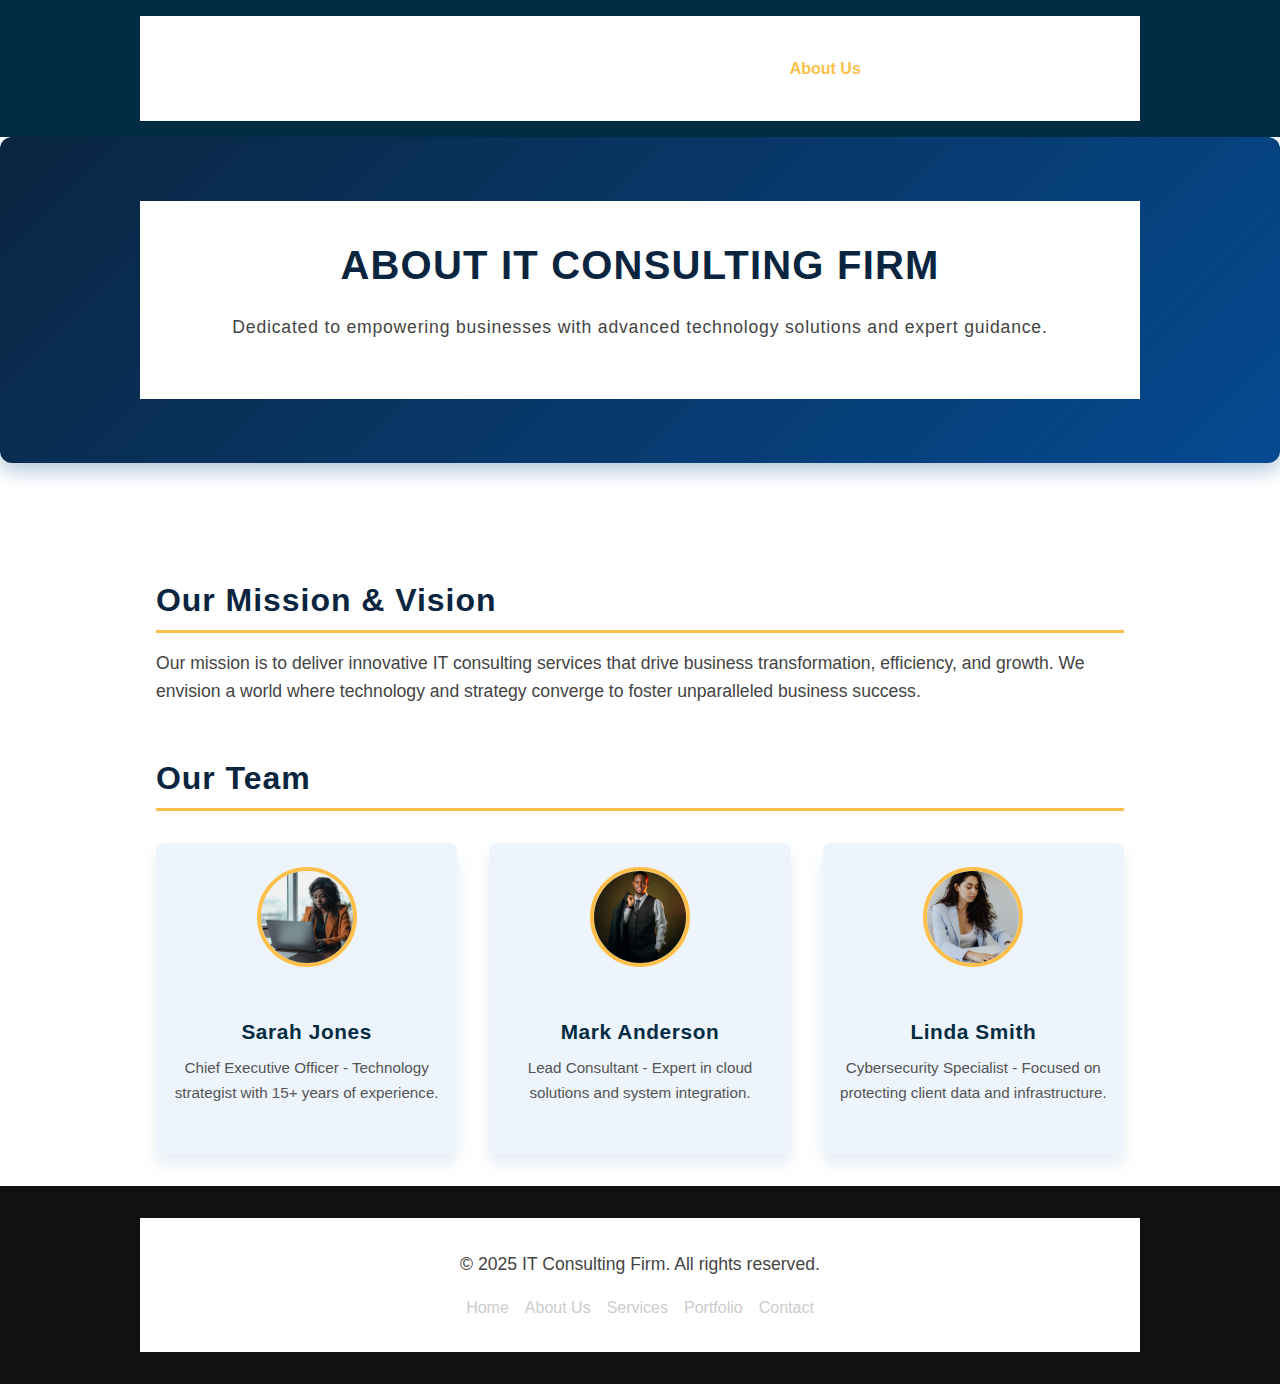
<file: about.html>
<!DOCTYPE html>
<html lang="en">
<head>
  <meta charset="UTF-8" />
  <meta name="viewport" content="width=device-width, initial-scale=1" />
  <title>About Us - IT Consulting Firm</title>
  <link rel="stylesheet" href="css/style.css" />
  <script defer src="js/script.js"></script>
</head>
<body>

<header class="site-header">
  <div class="container">
    <div class="logo"><a href="index.html">IT Consulting</a></div>
    <nav class="site-nav" role="navigation" aria-label="Main Navigation">
      <ul>
        <li><a href="index.html">Home</a></li>
        <li><a href="about.html" class="active" aria-current="page">About Us</a></li>
        <li><a href="services.html">Services</a></li>
        <li><a href="portfolio.html">Portfolio</a></li>
        <li><a href="contact.html">Contact</a></li>
      </ul>
    </nav>
    <button class="menu-toggle" aria-label="Open menu">&#9776;</button>
  </div>
</header>

<main>
  <section class="about-hero">
    <div class="container">
      <h1>ABOUT IT CONSULTING FIRM</h1>
      <p>Dedicated to empowering businesses with advanced technology solutions and expert guidance.</p>
    </div>
  </section>

  <section class="company-info container">
    <h2>Our Mission &amp; Vision</h2>
    <p>
      Our mission is to deliver innovative IT consulting services that drive business transformation, efficiency, and growth.
      We envision a world where technology and strategy converge to foster unparalleled business success.
    </p>

    <h2>Our Team</h2>
    <div class="team-members">
      <article class="team-member">
        <figure>
          <img src="images/pexels-tima-miroshnichenko-5717204.jpg" alt="Portrait of Sarah Jones, CEO" width="200" height="200" loading="lazy" />
          <figcaption>
            <h3>Sarah Jones</h3>
            <p>Chief Executive Officer - Technology strategist with 15+ years of experience.</p>
          </figcaption>
        </figure>
      </article>
      <article class="team-member">
        <figure>
          <img src="images/pexels-ab-pixels-ng-33844621.jpg" alt="Portrait of Mark Anderson, Lead Consultant" width="200" height="200" loading="lazy" />
          <figcaption>
            <h3>Mark Anderson</h3>
            <p>Lead Consultant - Expert in cloud solutions and system integration.</p>
          </figcaption>
        </figure>
      </article>
      <article class="team-member">
        <figure>
          <img src="images/pexels-karolina-grabowska-8528600.jpg" alt="Portrait of Linda Smith, Security Specialist" width="200" height="200" loading="lazy" />
          <figcaption>
            <h3>Linda Smith</h3>
            <p>Cybersecurity Specialist - Focused on protecting client data and infrastructure.</p>
          </figcaption>
        </figure>
      </article>
    </div>
  </section>
</main>

<footer class="site-footer">
  <div class="container">
    <p>&copy; 2025 IT Consulting Firm. All rights reserved.</p>
    <nav class="footer-nav" role="navigation" aria-label="Footer Navigation">
      <ul>
        <li><a href="index.html">Home</a></li>
        <li><a href="about.html" aria-current="page">About Us</a></li>
        <li><a href="services.html">Services</a></li>
        <li><a href="portfolio.html">Portfolio</a></li>
        <li><a href="contact.html">Contact</a></li>
      </ul>
    </nav>
  </div>
</footer>

</body>
</html>
</file>
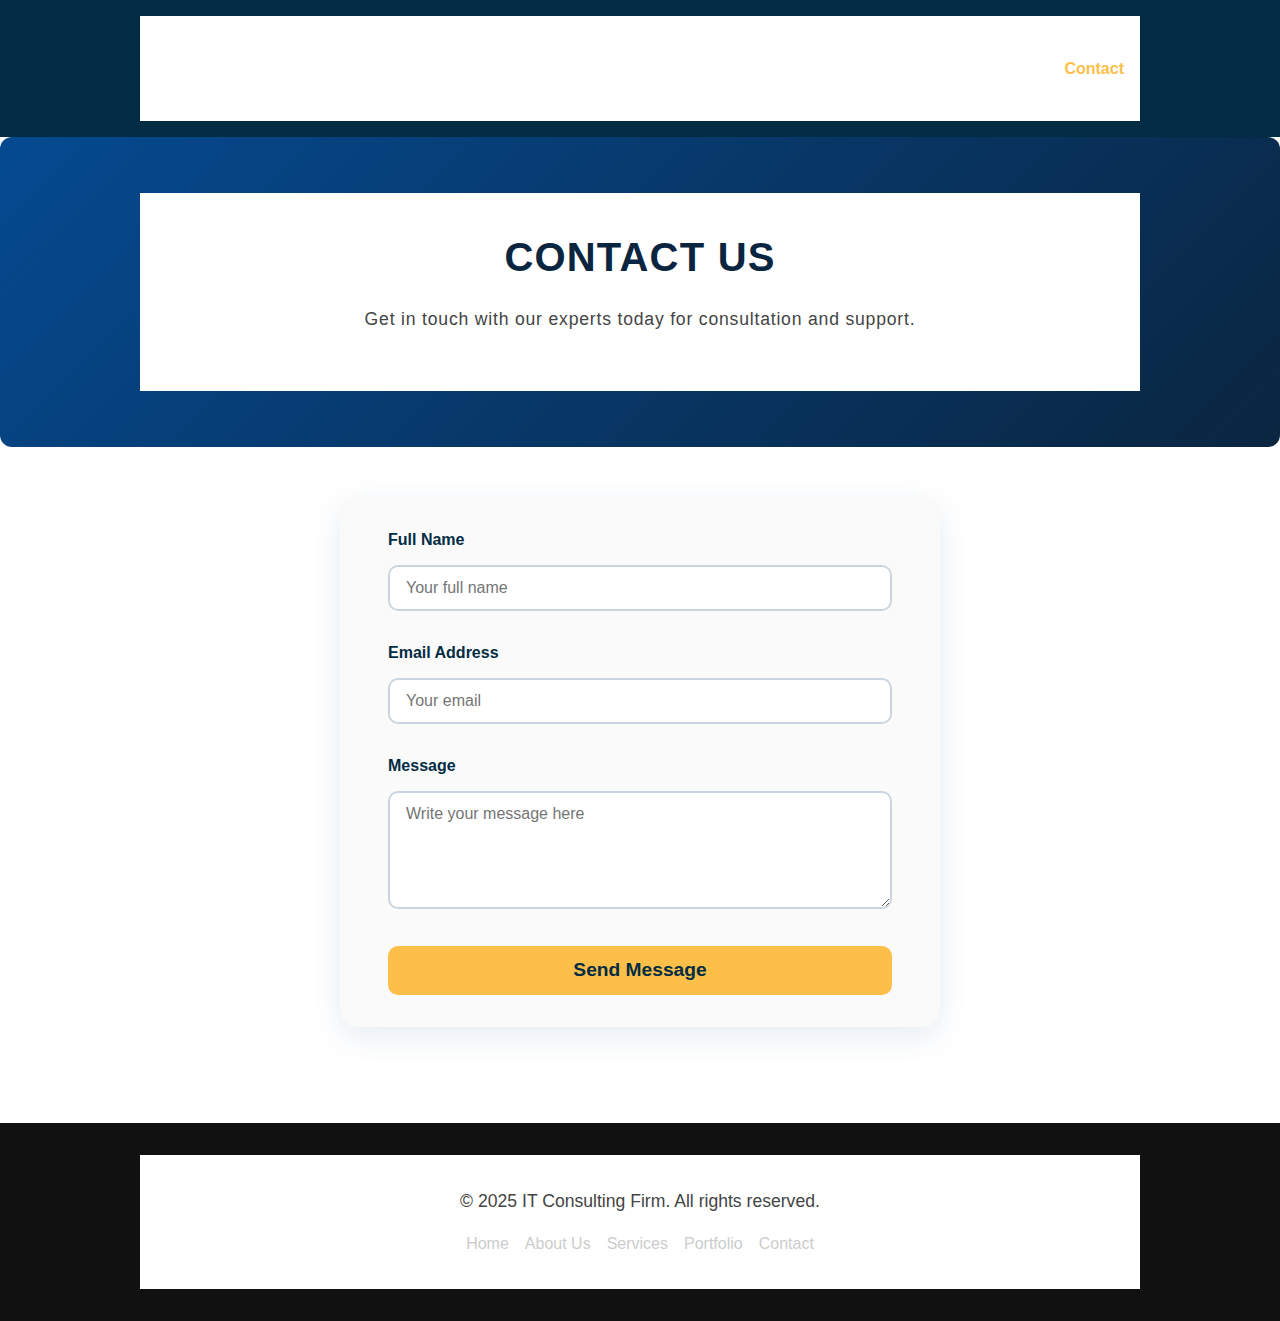
<file: contact.html>
<!DOCTYPE html>
<html lang="en">
<head>
<meta charset="UTF-8" />
<meta name="viewport" content="width=device-width, initial-scale=1" />
<title>Contact - IT Consulting Firm</title>
<link rel="stylesheet" href="css/style.css" />
<script defer src="js/script.js"></script>
</head>
<body>

<header class="site-header">
  <div class="container">
    <div class="logo"><a href="index.html">IT Consulting</a></div>
    <nav class="site-nav">
      <ul>
        <li><a href="index.html">Home</a></li>
        <li><a href="about.html">About Us</a></li>
        <li><a href="services.html">Services</a></li>
        <li><a href="portfolio.html">Portfolio</a></li>
        <li><a href="contact.html" class="active">Contact</a></li>
      </ul>
    </nav>
    <button class="menu-toggle" aria-label="Open menu">&#9776;</button>
  </div>
</header>

<main>
  <section class="contact-hero">
    <div class="container">
      <h1>CONTACT US</h1>
      <p>Get in touch with our experts today for consultation and support.</p>
    </div>
  </section>

  <section class="contact-form container">
    <form id="contactForm" action="#" method="POST" novalidate>
      <div class="form-group">
        <label for="name">Full Name</label>
        <input type="text" id="name" name="name" required placeholder="Your full name" />
      </div>
      <div class="form-group">
        <label for="email">Email Address</label>
        <input type="email" id="email" name="email" required placeholder="Your email" />
      </div>
      <div class="form-group">
        <label for="message">Message</label>
        <textarea id="message" name="message" rows="5" required placeholder="Write your message here"></textarea>
      </div>
      <button type="submit" class="btn">Send Message</button>
    </form>
  </section>
</main>

<footer class="site-footer">
  <div class="container">
    <p>&copy; 2025 IT Consulting Firm. All rights reserved.</p>
    <nav class="footer-nav">
      <ul>
        <li><a href="index.html">Home</a></li>
        <li><a href="about.html">About Us</a></li>
        <li><a href="services.html">Services</a></li>
        <li><a href="portfolio.html">Portfolio</a></li>
        <li><a href="contact.html">Contact</a></li>
      </ul>
    </nav>
  </div>
</footer>

<script>
  // Basic form validation
  const form = document.getElementById('contactForm');
  form.addEventListener('submit', e => {
    if(!form.checkValidity()) {
      e.preventDefault();
      alert('Please fill out all required fields correctly.');
    }
  });
</script>

</body>
</html>
</file>
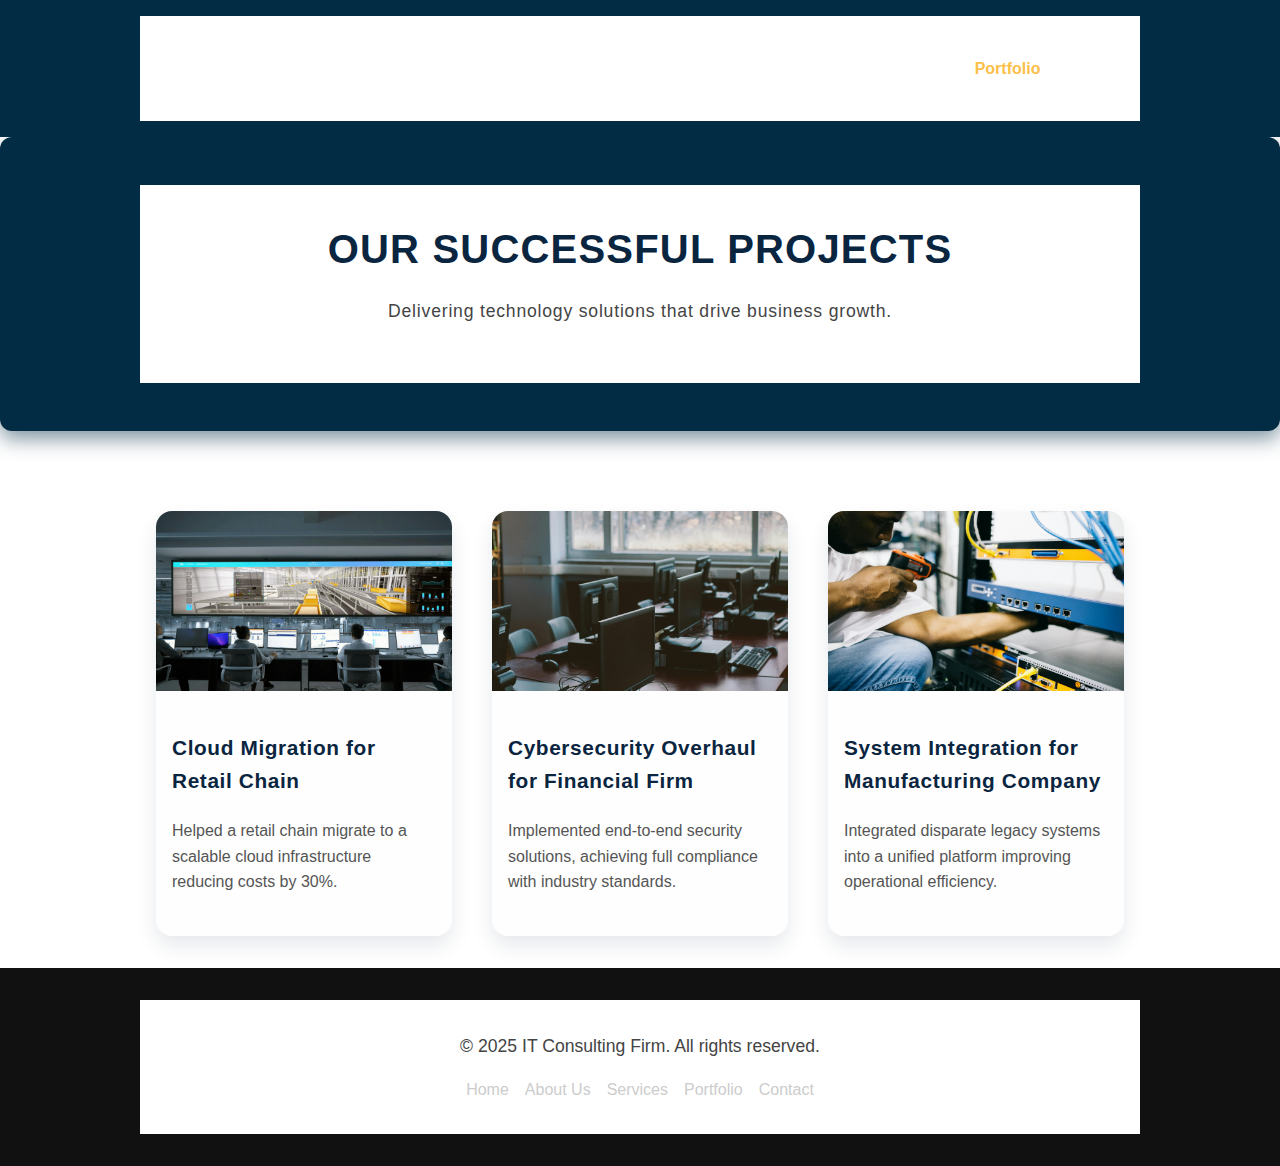
<file: portfolio.html>
<!DOCTYPE html>
<html lang="en">
<head>
<meta charset="UTF-8" />
<meta name="viewport" content="width=device-width, initial-scale=1" />
<title>Portfolio - IT Consulting Firm</title>
<link rel="stylesheet" href="css/style.css" />
<script defer src="js/script.js"></script>
</head>
<body>

<header class="site-header">
  <div class="container">
    <div class="logo"><a href="index.html">IT Consulting</a></div>
    <nav class="site-nav">
      <ul>
        <li><a href="index.html">Home</a></li>
        <li><a href="about.html">About Us</a></li>
        <li><a href="services.html">Services</a></li>
        <li><a href="portfolio.html" class="active">Portfolio</a></li>
        <li><a href="contact.html">Contact</a></li>
      </ul>
    </nav>
    <button class="menu-toggle" aria-label="Open menu">&#9776;</button>
  </div>
</header>

<main>
  <section class="portfolio-hero">
    <div class="container">
      <h1>OUR SUCCESSFUL PROJECTS</h1>
      <p>Delivering technology solutions that drive business growth.</p>
    </div>
  </section>

  <section class="portfolio-gallery container">
    <article class="portfolio-item">
      <img src="images/pexels-hyundaimotorgroup-19317897.jpg" alt="Project 1: Cloud Migration" />
      <h3>Cloud Migration for Retail Chain</h3>
      <p>Helped a retail chain migrate to a scalable cloud infrastructure reducing costs by 30%.</p>
    </article>
    <article class="portfolio-item">
      <img src="images/pexels-polina-zimmerman-3747481.jpg" alt="Project 2: Cybersecurity Implementation" />
      <h3>Cybersecurity Overhaul for Financial Firm</h3>
      <p>Implemented end-to-end security solutions, achieving full compliance with industry standards.</p>
    </article>
    <article class="portfolio-item">
      <img src="images/pexels-field-engineer-147254-442154.jpg" alt="Project 3: System Integration" />
      <h3>System Integration for Manufacturing Company</h3>
      <p>Integrated disparate legacy systems into a unified platform improving operational efficiency.</p>
    </article>
  </section>
</main>

<footer class="site-footer">
  <div class="container">
    <p>&copy; 2025 IT Consulting Firm. All rights reserved.</p>
    <nav class="footer-nav">
      <ul>
        <li><a href="index.html">Home</a></li>
        <li><a href="about.html">About Us</a></li>
        <li><a href="services.html">Services</a></li>
        <li><a href="portfolio.html">Portfolio</a></li>
        <li><a href="contact.html">Contact</a></li>
      </ul>
    </nav>
  </div>
</footer>

</body>
</html>
</file>
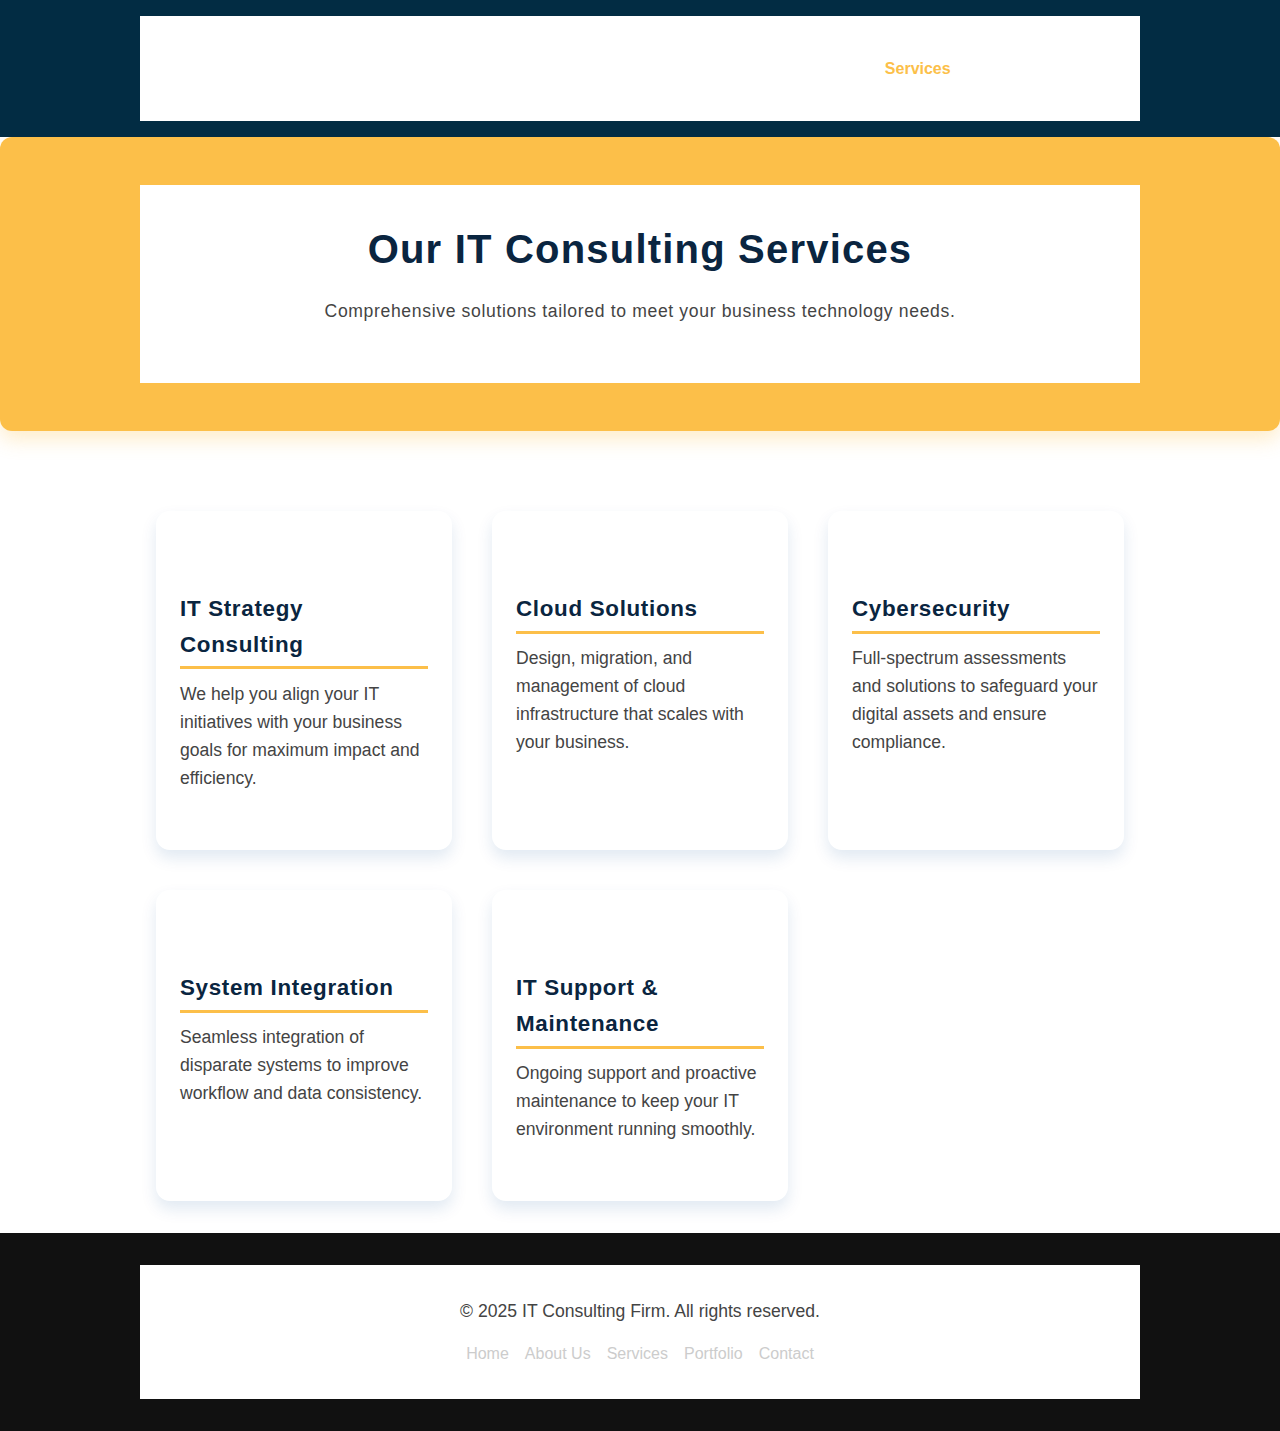
<file: services.html>
<!DOCTYPE html>
<html lang="en">
<head>
<meta charset="UTF-8" />
<meta name="viewport" content="width=device-width, initial-scale=1" />
<title>Services - IT Consulting Firm</title>
<link rel="stylesheet" href="css/style.css" />
<script defer src="js/script.js"></script>
</head>
<body>

<header class="site-header">
  <div class="container">
    <div class="logo"><a href="index.html">IT Consulting</a></div>
    <nav class="site-nav">
      <ul>
        <li><a href="index.html">Home</a></li>
        <li><a href="about.html">About Us</a></li>
        <li><a href="services.html" class="active">Services</a></li>
        <li><a href="portfolio.html">Portfolio</a></li>
        <li><a href="contact.html">Contact</a></li>
      </ul>
    </nav>
    <button class="menu-toggle" aria-label="Open menu">&#9776;</button>
  </div>
</header>

<main>
  <section class="services-hero">
    <div class="container">
      <h1>Our IT Consulting Services</h1>
      <p>Comprehensive solutions tailored to meet your business technology needs.</p>
    </div>
  </section>

  <section class="services-list container">
    <article class="service-detail">
      <h2>IT Strategy Consulting</h2>
      <p>We help you align your IT initiatives with your business goals for maximum impact and efficiency.</p>
    </article>

    <article class="service-detail">
      <h2>Cloud Solutions</h2>
      <p>Design, migration, and management of cloud infrastructure that scales with your business.</p>
    </article>

    <article class="service-detail">
      <h2>Cybersecurity</h2>
      <p>Full-spectrum assessments and solutions to safeguard your digital assets and ensure compliance.</p>
    </article>

    <article class="service-detail">
      <h2>System Integration</h2>
      <p>Seamless integration of disparate systems to improve workflow and data consistency.</p>
    </article>

    <article class="service-detail">
      <h2>IT Support & Maintenance</h2>
      <p>Ongoing support and proactive maintenance to keep your IT environment running smoothly.</p>
    </article>
  </section>
</main>

<footer class="site-footer">
  <div class="container">
    <p>&copy; 2025 IT Consulting Firm. All rights reserved.</p>
    <nav class="footer-nav">
      <ul>
        <li><a href="index.html">Home</a></li>
        <li><a href="about.html">About Us</a></li>
        <li><a href="services.html">Services</a></li>
        <li><a href="portfolio.html">Portfolio</a></li>
        <li><a href="contact.html">Contact</a></li>
      </ul>
    </nav>
  </div>
</footer>

</body>
</html>
</file>
<file: css/style.css>
/* Reset and base */
* {
  margin: 0;
  padding: 0;
  box-sizing: border-box;
}
body, html {
  font-family: Arial, sans-serif;
  line-height: 1.6;
  color: #333;
  background: #fff;
}
.container {
  width: 90%;
  max-width: 1100px;
  margin: auto;
}

/* Header */
.site-header {
  background-color: #022c43;
  color: #fff;
  padding: 1rem 0;
  position: sticky;
  top: 0;
  z-index: 1000;
}
.site-header .container {
  display: flex;
  align-items: center;
  justify-content: space-between;
}
.logo a {
  color: #fff;
  font-size: 1.6rem;
  text-decoration: none;
  font-weight: bold;
}
.site-nav ul {
  list-style: none;
  display: flex;
  gap: 1.5rem;
}
.site-nav a {
  color: #fff;
  text-decoration: none;
  font-weight: 600;
  transition: color 0.3s ease;
}
.site-nav a:hover,
.site-nav a.active {
  color: #fcbf49;
}
.menu-toggle {
  display: none;
  font-size: 2rem;
  background: none;
  border: none;
  color: #fff;
  cursor: pointer;
}

/* Hero Section */
.hero {
  background: linear-gradient(rgba(2,44,67,0.85), rgba(2,44,67,0.85)), url('../images/it-consulting-bg.jpg') no-repeat center center/cover;
  color: #fff;
  text-align: center;
  padding: 5rem 1rem;
}
.hero h1 {
  font-size: 2.5rem;
  margin-bottom: 1rem;
}
.hero p {
  font-size: 1.2rem;
  margin-bottom: 2rem;
}
.btn {
  display: inline-block;
  background-color: #fcbf49;
  color: #022c43;
  padding: 0.75rem 1.5rem;
  font-weight: bold;
  text-decoration: none;
  border-radius: 3px;
  transition: background 0.3s ease;
}
.btn:hover {
  background-color: #fca311;
}

/* Services Overview */
.services-overview {
  padding: 3rem 0;
  background: #f4f4f4;
}
.services-overview h2 {
  text-align: center;
  margin-bottom: 2rem;
  color: #022c43;
}
.service-cards {
  display: flex;
  gap: 1.5rem;
  justify-content: center;
  flex-wrap: wrap;
}
.service-card {
  background: #fff;
  border-radius: 5px;
  padding: 1.5rem;
  flex-basis: 30%;
  text-align: center;
  box-shadow: 0 0 10px rgba(2,44,67,0.1);
  transition: transform 0.3s ease;
}
.service-card:hover {
  transform: translateY(-5px);
}
.service-card h3 {
  margin-bottom: 1rem;
  color: #fcbf49;
}

/* Testimonials */
.testimonials {
  padding: 3rem 1rem;
  background-color: #022c43;
  color: #fff;
}
.testimonials h2 {
  text-align: center;
  margin-bottom: 2rem;
}
.testimonials blockquote {
  max-width: 600px;
  margin: 1rem auto;
  font-style: italic;
  background-color: rgba(255, 255, 255, 0.1);
  padding: 1rem 2rem;
  border-left: 5px solid #fcbf49;
  border-radius: 3px;
}
.testimonials footer {
  margin-top: 0.5rem;
  font-weight: 600;
  text-align: right;
}

/* Footer */
.site-footer {
  background-color: #111;
  color: #ccc;
  padding: 2rem 0;
  text-align: center;
}
.site-footer p {
  margin-bottom: 1rem;
}
.footer-nav ul {
  list-style: none;
  display: flex;
  justify-content: center;
  gap: 1rem;
}
.footer-nav a {
  color: #ccc;
  text-decoration: none;
  font-weight: 500;
}
.footer-nav a:hover {
  color: #fcbf49;
}

/* Responsive */
@media (max-width: 768px) {
  .site-nav ul {
    display: none;
    flex-direction: column;
    background: #022c43;
    position: absolute;
    top: 56px;
    right: 0;
    width: 200px;
    padding: 1rem 0;
    border-radius: 0 0 0 8px;
  }
  .site-nav ul.show {
    display: flex;
  }
  .menu-toggle {
    display: block;
  }
  .service-card {
    flex-basis: 100%;
  }
}

/* Modern styles for About Us, Services, Portfolio, Contact pages */

/* Container and base tweaks */
.container {
  max-width: 1000px;
  margin: 0 auto;
  padding: 2rem 1rem;
  font-family: 'Segoe UI', Tahoma, Geneva, Verdana, sans-serif;
  color: #222;
  background-color: #fff;
}

/* Headings */
h1, h2, h3 {
  font-weight: 700;
  color: #0a2540;
  margin-bottom: 1rem;
  letter-spacing: 0.03em;
}
h1 {
  font-size: 2.5rem;
}
h2 {
  font-size: 2rem;
  border-bottom: 3px solid #fcbf49;
  padding-bottom: 0.25rem;
  margin-top: 3rem;
}
h3 {
  font-size: 1.3rem;
  margin-top: 1.5rem;
  color: #054a91;
}

/* Paragraphs */
p {
  font-size: 1.1rem;
  line-height: 1.6;
  margin-bottom: 1.6rem;
  color: #444;
}

/* About Us specific */
.about-hero {
  background: linear-gradient(135deg, #0a2540, #054a91);
  color: #fcbf49;
  text-align: center;
  padding: 4rem 1rem;
  border-radius: 12px;
  box-shadow: 0 8px 20px rgba(5, 74, 145, 0.3);
  margin-bottom: 2rem;
  letter-spacing: 0.05em;
}

/* Team members grid */
.team-members {
  display: grid;
  grid-template-columns: repeat(auto-fit, minmax(220px, 1fr));
  gap: 2rem;
  margin-top: 2rem;
}
.team-member {
  background-color: #eef4fc;
  border-radius: 8px;
  box-shadow: 0 10px 15px rgba(5, 74, 145, 0.1);
  text-align: center;
  padding: 1.5rem 1rem;
  transition: transform 0.3s ease, box-shadow 0.3s ease;
}
.team-member:hover {
  transform: translateY(-6px);
  box-shadow: 0 15px 25px rgba(5, 74, 145, 0.25);
}
.team-member img {
  width: 100px;
  height: 100px;
  border-radius: 50%;
  object-fit: cover;
  margin-bottom: 1rem;
  border: 4px solid #fcbf49;
}
.team-member h3 {
  margin-bottom: 0.5rem;
  color: #022c43;
}
.team-member p {
  font-size: 0.95rem;
  color: #555;
}

/* Services styles */
.services-hero {
  background: #fcbf49;
  color: #022c43;
  padding: 3rem 1rem;
  text-align: center;
  border-radius: 12px;
  box-shadow: 0 8px 20px rgba(252, 191, 73, 0.3);
  margin-bottom: 3rem;
  letter-spacing: 0.04em;
}
.services-list {
  display: grid;
  grid-template-columns: repeat(auto-fit, minmax(280px, 1fr));
  gap: 2.5rem;
}
.service-detail {
  background: white;
  padding: 2rem 1.5rem;
  box-shadow: 0 8px 16px rgba(5, 74, 145, 0.12);
  border-radius: 14px;
  transition: transform 0.3s ease;
  cursor: default;
}
.service-detail:hover {
  transform: translateY(-10px);
  box-shadow: 0 18px 28px rgba(5, 74, 145, 0.25);
}
.service-detail h2 {
  margin-bottom: 0.65rem;
  font-size: 1.4rem;
  color: #0a2540;
}
.service-detail p {
  color: #444;
  font-weight: 400;
}

/* Portfolio gallery */
.portfolio-hero {
  background: #022c43;
  color: #fcbf49;
  padding: 3rem 1rem;
  text-align: center;
  border-radius: 12px;
  box-shadow: 0 8px 20px rgba(2, 44, 67, 0.5);
  margin-bottom: 3rem;
  letter-spacing: 0.05em;
}
.portfolio-gallery {
  display: grid;
  grid-template-columns: repeat(auto-fit, minmax(280px, 1fr));
  gap: 2.5rem;
}
.portfolio-item {
  background: #fefefe;
  border-radius: 16px;
  overflow: hidden;
  box-shadow: 0 10px 20px rgba(2, 44, 67, 0.1);
  transition: box-shadow 0.3s ease;
  cursor: pointer;
}
.portfolio-item:hover {
  box-shadow: 0 20px 40px rgba(2, 44, 67, 0.25);
}
.portfolio-item img {
  width: 100%;
  height: 180px;
  object-fit: cover;
  display: block;
}
.portfolio-item h3 {
  padding: 1rem 1rem 0 1rem;
  font-size: 1.3rem;
  color: #0a2540;
}
.portfolio-item p {
  padding: 0.3rem 1rem 1rem 1rem;
  font-size: 1rem;
  color: #555;
}

/* Contact styles */
.contact-hero {
  background: linear-gradient(135deg, #054a91, #0a2540);
  color: #fcbf49;
  padding: 3.5rem 1rem;
  text-align: center;
  border-radius: 12px;
  margin-bottom: 3rem;
  letter-spacing: 0.05em;
}

.contact-form {
  max-width: 600px;
  margin: 0 auto 6rem auto;
  background: #fafafa;
  padding: 2rem 3rem;
  border-radius: 18px;
  box-shadow: 0 10px 30px rgba(5, 74, 145, 0.1);
}

.form-group {
  margin-bottom: 1.8rem;
}
.form-group label {
  display: block;
  margin-bottom: 0.8rem;
  font-weight: 600;
  color: #022c43;
}
.form-group input,
.form-group textarea {
  width: 100%;
  padding: 0.75rem 1rem;
  border: 2px solid #cbd5e1;
  border-radius: 10px;
  font-size: 1rem;
  font-family: 'Segoe UI', Tahoma, Geneva, Verdana, sans-serif;
  transition: border-color 0.3s ease;
  resize: vertical;
}
.form-group input:focus,
.form-group textarea:focus {
  border-color: #fcbf49;
  outline: none;
  box-shadow: 0 0 8px #fcbf49aa;
}
button.btn {
  background-color: #fcbf49;
  color: #022c43;
  font-weight: 700;
  padding: 0.85rem 2rem;
  border-radius: 10px;
  border: none;
  cursor: pointer;
  font-size: 1.2rem;
  transition: background-color 0.3s ease;
  width: 100%;
}
button.btn:hover {
  background-color: #e6b841;
}

/* Responsive adjustments */
@media (max-width: 768px) {
  .team-members, .services-list, .portfolio-gallery {
    grid-template-columns: 1fr;
  }
  .container {
    padding: 1rem 1rem;
  }
  h1 {
    font-size: 2rem;
  }
}
</file>
